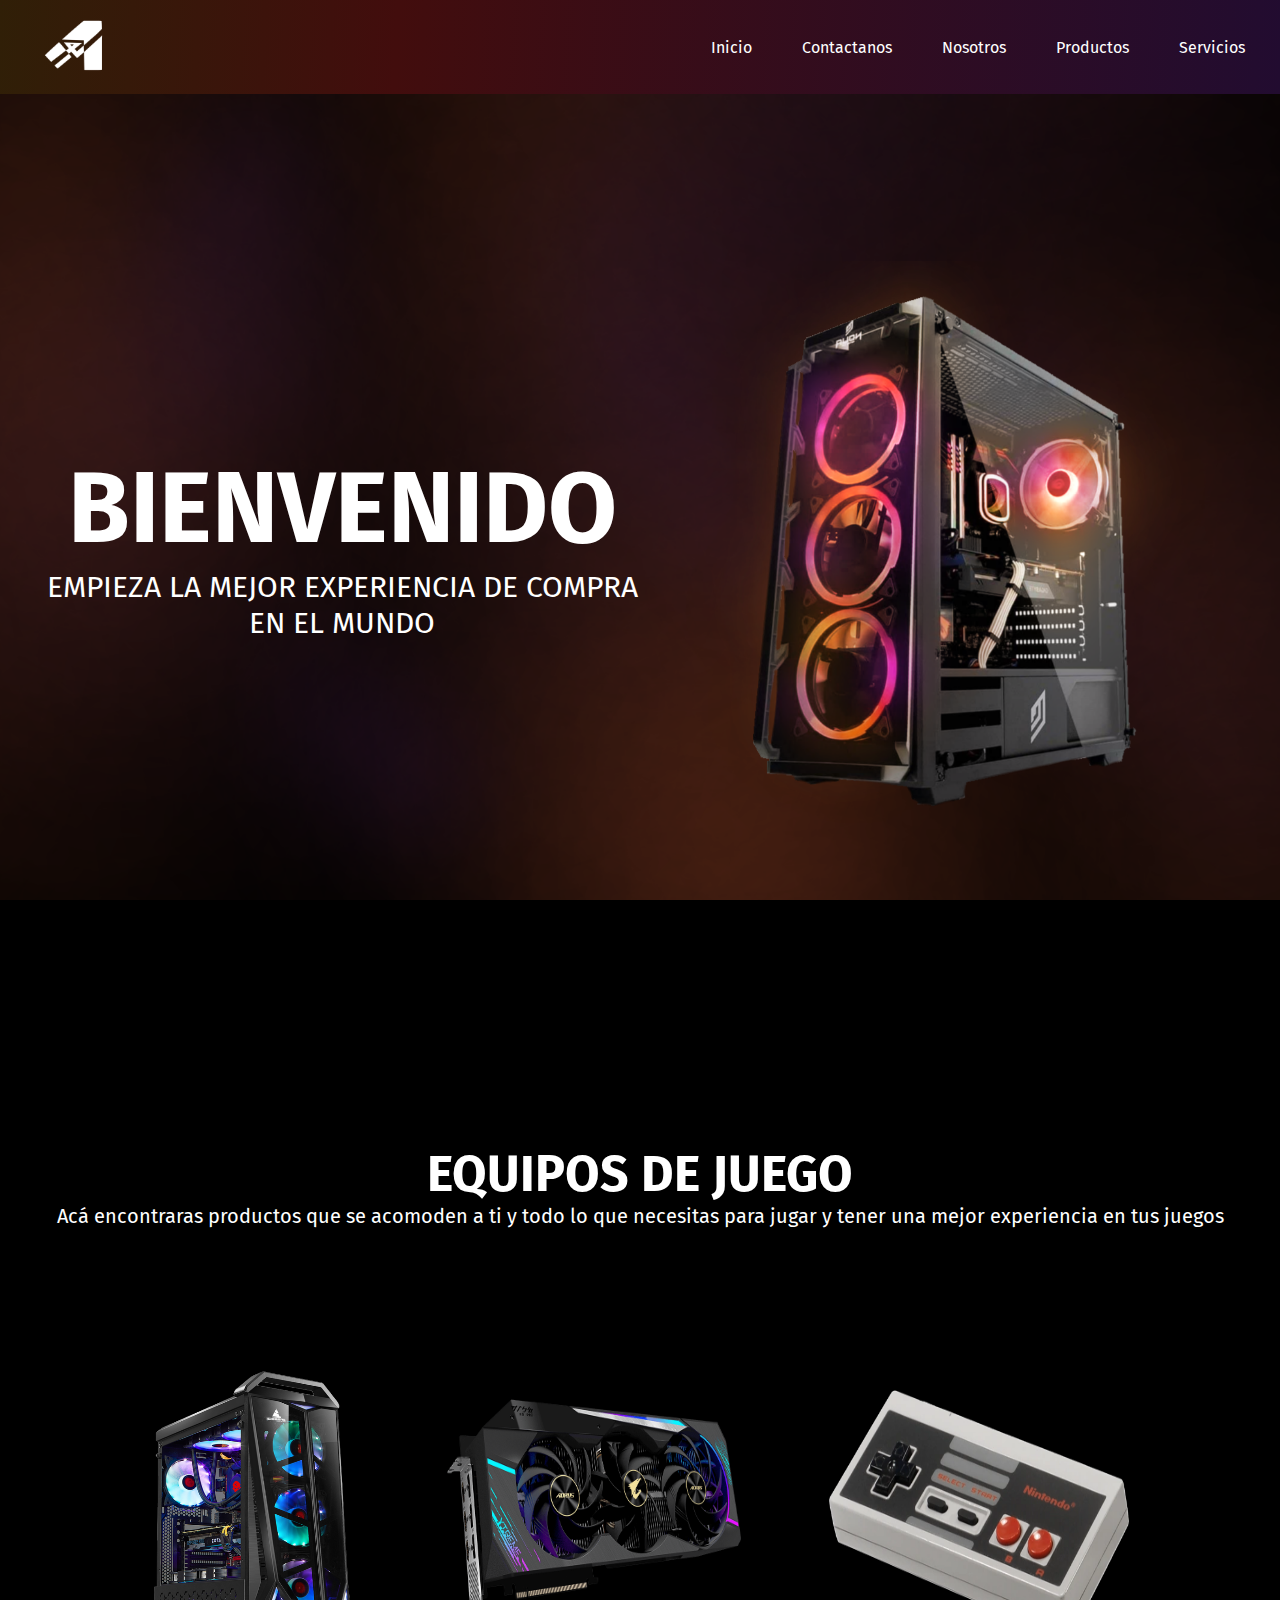
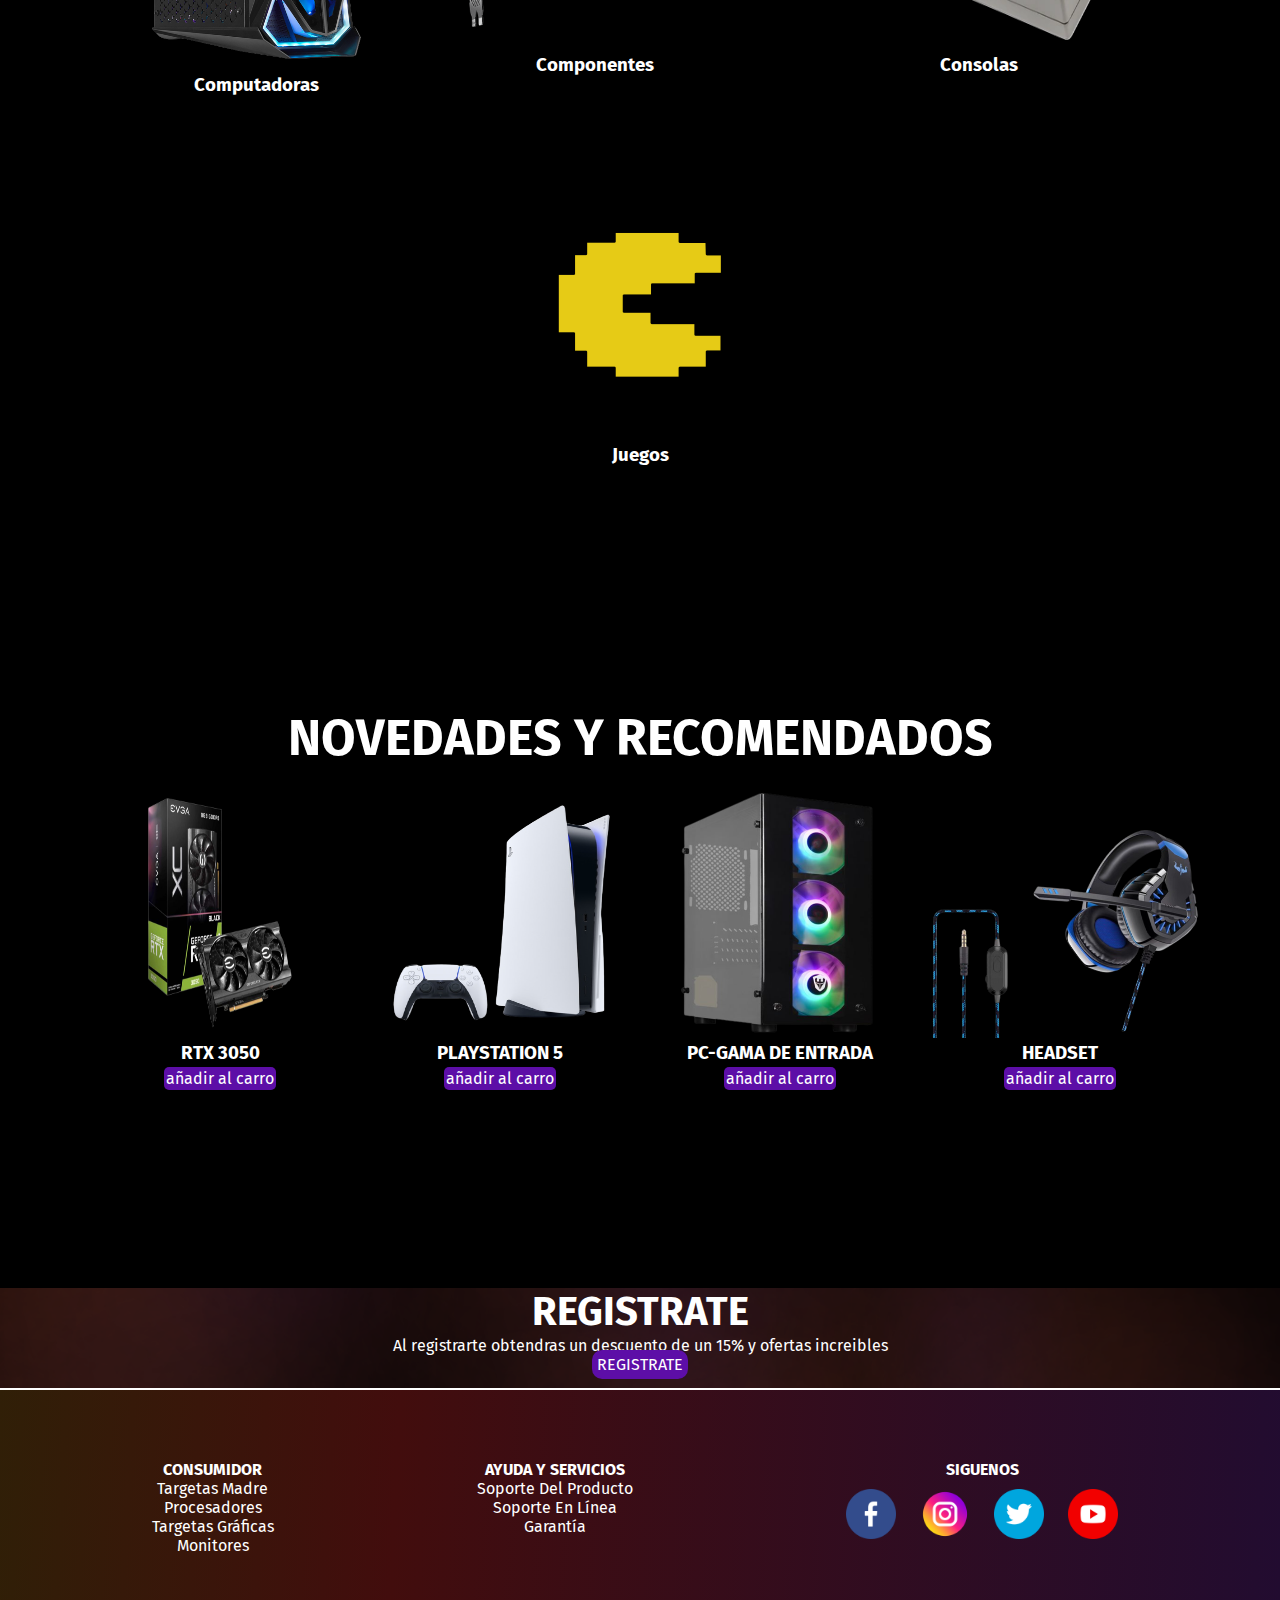
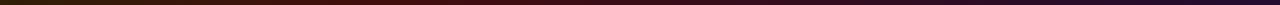
<file: index.html>
<!DOCTYPE html>
<html lang="en">
<head>
    <meta charset="UTF-8">
    <meta http-equiv="X-UA-Compatible" content="IE=edge">
    <meta name="viewport" content="width=device-width, initial-scale=1.0">
    <title>All In ONE</title>
    <link
    rel="stylesheet"
    href="https://cdnjs.cloudflare.com/ajax/libs/animate.css/4.1.1/animate.min.css"
    />
    
    <link rel="stylesheet" href="./css/style.css">
</head>
<body>
    <header>
        <div class="logo">
            <a href=""> <img src="./img/logo.png" alt="logo-all-in-one"></a>
        </div>
        <nav>
            <div class="navbar">
                <ul>
                    <li><a href="./index.html">Inicio</a></li>
                    <li><a href="./pages/contacto.html">Contactanos</a></li>
                    <li><a href="./pages/nosotros.html">Nosotros</a></li>
                    <li><a href="./pages/productos.html">Productos</a></li>
                    <li><a href="./pages/servicios.html">Servicios</a></li>
                </ul>
            </div>
        </nav>
    </header>
    <!-----------MAIN--------------->
    <main class="container">
        <section class="hero">
            <a href="#"> <img src="./img/pc-inicio.png" alt="catalogo-pc"></a>
            <div class="animate__animated animate__fadeInDown">
                <h1>BIENVENIDO</h1>
                <p class="lema">EMPIEZA LA MEJOR EXPERIENCIA DE COMPRA EN EL MUNDO</p>
            </div>
        </section>
        <section class="descubre">
            <h2>EQUIPOS DE JUEGO</h2>
            <p>Acá encontraras productos que se acomoden a ti y todo lo que necesitas para jugar y tener una mejor experiencia en tus juegos</p>
            <div class="box-productos">
                <div class="pc-size">
                    <img src="./img/pc-index.png" alt="img-pc">
                    <h3>Computadoras</h3>
                </div>
                <div class="grafica-index">
                    <img src="./img/grafica-index.png" alt="img-grafica">
                    <h3>Componentes</h3>
                </div>
                <div class="consola-index">
                    <img src="./img/consolas-index.png" alt="img-consola">
                    <h3>Consolas</h3>
                </div>
                <div class="juegos-index">
                    <img src="./img/juegos-index.png" alt="img-juegos">
                    <h3>Juegos</h3>
                </div>
            </div>
        </section>
        <section class="novedades">
            <h2>NOVEDADES Y RECOMENDADOS</h2>
            <div class="box-novedades">
                <div class="rtx3050-novedades">
                    <img src="./img/novedades-rtx3050.png" alt="img-rtx3050">
                    <h3>RTX 3050</h3>
                    <a href="#">añadir al carro</a>
                </div>
                <div class="playstation5-novedades">
                    <img src="./img/novedades-playstation.png" alt="img-playstation5">
                    <h3>PLAYSTATION 5</h3>
                    <a href="#">añadir al carro</a>
                </div>
                <div class="pc-barata-novedades">
                    <img src="./img/novedades-pc-barata.png" alt="img-pc-barata">
                    <h3>PC-GAMA DE ENTRADA</h3>
                    <a href="#">añadir al carro</a>
                </div>
                <div class="audifonos-novedades">
                    <img src="./img/novedades-audifonos-barato.png" alt="img-audifonos">
                    <h3>HEADSET</h3>
                    <a href="#">añadir al carro</a>
                </div>
            </div>
        </section>
        <section class="registro-index">
            <div>
                <h2>REGISTRATE</h2>
                <p>Al registrarte obtendras un descuento de un 15% y ofertas increibles</p>
                <a href="#">REGISTRATE</a>
            </div>
        </section>
    </main>
    <!--------------FOOTER-------------------->
    <footer>
            <div>
                <h4>CONSUMIDOR</h4>
                <ul>
                    <li><a href="#">Targetas Madre</a></li>
                    <li><a href="#">Procesadores</a></li>
                    <li><a href="#">Targetas Gráficas</a></li>
                    <li><a href="#">Monitores</a></li>
                </ul>
            </div>
            <div>
                <h4>AYUDA Y SERVICIOS</h4>
                <ul>
                    <li><a href="#">Soporte Del Producto</a></li>
                    <li><a href="#">Soporte En Línea</a></li>
                    <li><a href="#">Garantía</a></li>
                </ul>
            </div>
            <div  class="redes">
                <h4>SIGUENOS</h4>
                <a href="#"> <img src="./img/facebook.png" alt="img-facebook-footer"></a>
                <a href="#"> <img src="./img/instagram.png" alt="img-instagram-footer"></a>
                <a href="#"> <img src="./img/twitter.png" alt="img-twitter-footer"></a>
                <a href="https://www.youtube.com/@Fernanfloo" target="_blank"> <img src="./img/youtube.png" alt="img-youtube-footer"></a>
            </div>
    </footer>
</body>
</html>
</file>
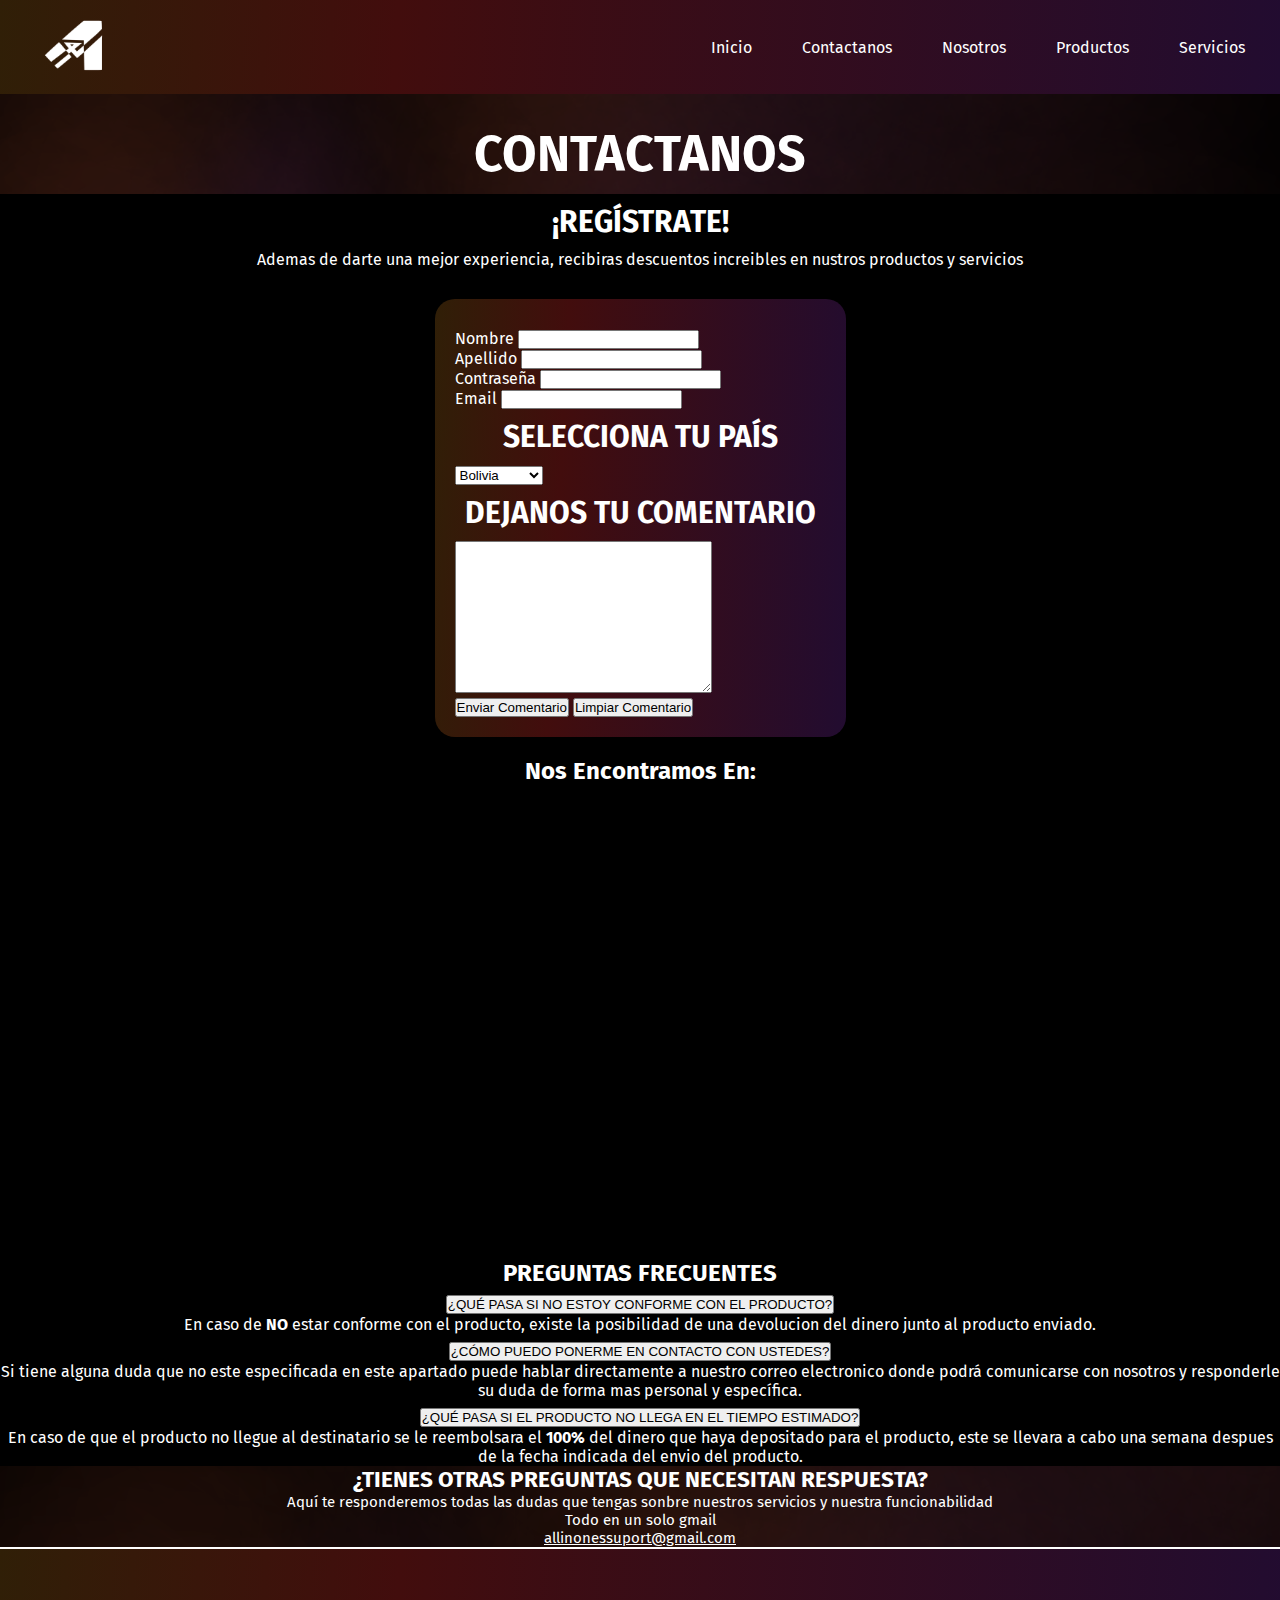
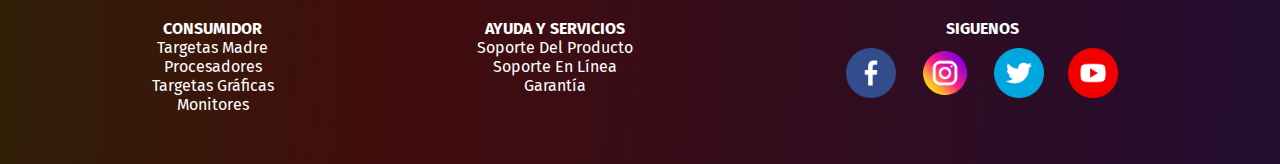
<file: pages/contacto.html>
<!DOCTYPE html>
<html lang="en">

<head>
    <meta charset="UTF-8">
    <meta http-equiv="X-UA-Compatible" content="IE=edge">
    <meta name="viewport" content="width=device-width, initial-scale=1.0">
    <title>All In ONE / Contacto</title>


    <link rel="stylesheet" href="../css/style.css">
    <link href="https://cdn.jsdelivr.net/npm/bootstrap@5.0.2/dist/css/bootstrap.min.css" rel="stylesheet"
        integrity="sha384-EVSTQN3/azprG1Anm3QDgpJLIm9Nao0Yz1ztcQTwFspd3yD65VohhpuuCOmLASjC" crossorigin="anonymous">
</head>

<body>
    <header>
        <div class="logo">
            <a href="../index.html"> <img src="../img/logo.png" alt="logo-all-in-one"></a>
        </div>
        <nav>
            <div class="navbar">
                <ul>
                    <li><a href="../index.html">Inicio</a></li>
                    <li><a href="./contacto.html">Contactanos</a></li>
                    <li><a href="./nosotros.html">Nosotros</a></li>
                    <li><a href="./productos.html">Productos</a></li>
                    <li><a href="./servicios.html">Servicios</a></li>
                </ul>
            </div>
        </nav>
    </header>
    <!------------------MAIN-CONTACTANOS------------------------->
    <main>
        <section class="contactanos">
            <div class="titulo-contactanos">
                <h1 class="h1-contactanos">CONTACTANOS</h1>
            </div>
        </section>
        <section class="registro">
            <h2>¡REGÍSTRATE!</h2>
            <p>Ademas de darte una mejor experiencia, recibiras descuentos increibles en nustros productos y servicios
            </p>
            <div class="box-formulario">
                <div class="tarjeta-formulario">
                    <div class="formulario">
                        <form action="" method="" enctype="">
                            <div>
                                <label for="nombre">Nombre</label>
                                <input type="text" name="nombre" id="nombre">
                            </div>
                            <div>
                                <label for="apellido">Apellido</label>
                                <input type="text" name="apellido" id="apellido">
                            </div>
                            <div>
                                <label for="contrasena">Contraseña</label>
                                <input type="password" name="contrasena" id="contrasena">
                            </div>
                            <div>
                                <label for="email">Email</label>
                                <input type="email" name="email" id="email">
                            </div>
                            <div>
                                <h2>SELECCIONA TU PAÍS</h2>
                                <select name="" id="">
                                    <option value="Bolivia">Bolivia</option>
                                    <option value="Guatemala">Guatemala</option>
                                    <option value="Argentina">Argentina</option>
                                    <option value="Colombia">Colombia</option>
                                    <option value="Mexico">Mexico</option>
                                </select>
                            </div>
                        </form>
                        <div>
                            <h2>DEJANOS TU COMENTARIO</h2>
                            <textarea name="" id="" cols="30" rows="10"></textarea>
                        </div>
                        <div>
                            <input type="submit" value="Enviar Comentario">
                            <input type="reset" value="Limpiar Comentario">
                        </div>
                    </div>
                </div>
            </div>
        </section>
        <section class="ubicacion">
            <div class="mapa">
                <h2>Nos Encontramos En:</h2>
                <iframe
                    src="https://www.google.com/maps/embed?pb=!1m14!1m12!1m3!1d402.10191455979015!2d-68.13339577488058!3d-16.50287585090584!2m3!1f0!2f0!3f0!3m2!1i1024!2i768!4f13.1!5e0!3m2!1ses!2sbo!4v1672319378842!5m2!1ses!2sbo"
                    width="600" height="450" style="border:0;" allowfullscreen="" loading="lazy"
                    referrerpolicy="no-referrer-when-downgrade"></iframe>
            </div>
            <section class="preguntas-frecuentes">
                <h2>PREGUNTAS FRECUENTES</h2>
                <div class="accordion" id="accordionExample">
                    <div class="accordion-item">
                        <h2 class="accordion-header" id="headingOne">
                            <button class="accordion-button" type="button" data-bs-toggle="collapse"
                                data-bs-target="#collapseOne" aria-expanded="true" aria-controls="collapseOne">
                                ¿QUÉ PASA SI NO ESTOY CONFORME CON EL PRODUCTO?
                            </button>
                        </h2>
                        <div id="collapseOne" class="accordion-collapse collapse show" aria-labelledby="headingOne"
                            data-bs-parent="#accordionExample">
                            <div class="accordion-body">
                                En caso de <strong>NO</strong> estar conforme con el producto, existe la posibilidad de una devolucion del dinero junto al producto enviado.
                            </div>
                        </div>
                    </div>
                    <div class="accordion-item">
                        <h2 class="accordion-header" id="headingTwo">
                            <button class="accordion-button collapsed" type="button" data-bs-toggle="collapse"
                                data-bs-target="#collapseTwo" aria-expanded="false" aria-controls="collapseTwo">
                                ¿CÓMO PUEDO PONERME EN CONTACTO CON USTEDES?
                            </button>
                        </h2>
                        <div id="collapseTwo" class="accordion-collapse collapse" aria-labelledby="headingTwo"
                            data-bs-parent="#accordionExample">
                            <div class="accordion-body">
                                Si tiene alguna duda que no este especificada en este apartado puede hablar directamente a nuestro correo electronico donde podrá comunicarse con nosotros y responderle su duda de forma mas personal y específica.
                            </div>
                        </div>
                    </div>
                    <div class="accordion-item">
                        <h2 class="accordion-header" id="headingThree">
                            <button class="accordion-button collapsed" type="button" data-bs-toggle="collapse"
                                data-bs-target="#collapseThree" aria-expanded="false" aria-controls="collapseThree">
                                ¿QUÉ PASA SI EL PRODUCTO NO LLEGA EN EL TIEMPO ESTIMADO?
                            </button>
                        </h2>
                        <div id="collapseThree" class="accordion-collapse collapse" aria-labelledby="headingThree"
                            data-bs-parent="#accordionExample">
                            <div class="accordion-body">
                                En caso de que el producto no llegue al destinatario se le reembolsara el <strong>100%</strong> del dinero que haya depositado para el producto, este se llevara a cabo una semana despues de la fecha indicada del envio del producto.
                            </div>
                        </div>
                    </div>
                </div>
            </section>
            <div class="preguntas">
                <h2>¿TIENES OTRAS PREGUNTAS QUE NECESITAN RESPUESTA?</h2>
                <p>Aquí te responderemos todas las dudas que tengas sonbre nuestros servicios y nuestra funcionabilidad
                </p>
                <p>Todo en un solo gmail</p>
                <p> <a href="https://mail.google.com/mail/u/0/?pli=1#inbox">allinonessuport@gmail.com</a></p>
            </div>
        </section>
    </main>
    <footer>
        <div>
            <h4>CONSUMIDOR</h4>
            <ul>
                <li><a href="#">Targetas Madre</a></li>
                <li><a href="#">Procesadores</a></li>
                <li><a href="#">Targetas Gráficas</a></li>
                <li><a href="#">Monitores</a></li>
            </ul>
        </div>
        <div>
            <h4>AYUDA Y SERVICIOS</h4>
            <ul>
                <li><a href="#">Soporte Del Producto</a></li>
                <li><a href="#">Soporte En Línea</a></li>
                <li><a href="#">Garantía</a></li>
            </ul>
        </div>
        <div class="redes">
            <h4>SIGUENOS</h4>
            <a href="#"> <img src="../img/facebook.png" alt="img-facebook-footer"></a>
            <a href="#"> <img src="../img/instagram.png" alt="img-instagram-footer"></a>
            <a href="#"> <img src="../img/twitter.png" alt="img-twitter-footer"></a>
            <a href="#"> <img src="../img/youtube.png" alt="img-youtube-footer"></a>
        </div>
    </footer>
    <script src="https://cdn.jsdelivr.net/npm/bootstrap@5.0.2/dist/js/bootstrap.bundle.min.js"
        integrity="sha384-MrcW6ZMFYlzcLA8Nl+NtUVF0sA7MsXsP1UyJoMp4YLEuNSfAP+JcXn/tWtIaxVXM"
        crossorigin="anonymous"></script>
</body>

</html>
</file>
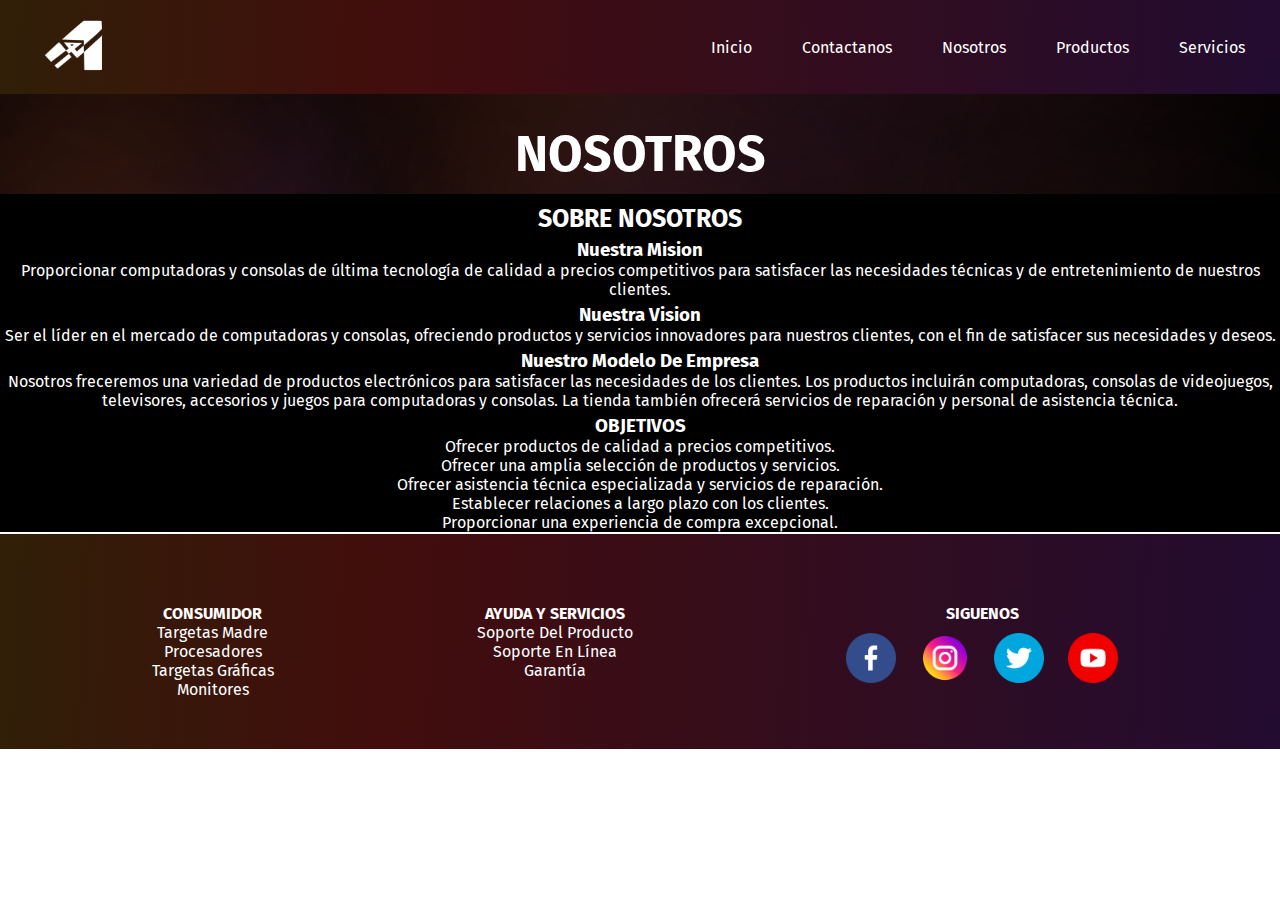
<file: pages/nosotros.html>
<!DOCTYPE html>
<html lang="en">
<head>
    <meta charset="UTF-8">
    <meta http-equiv="X-UA-Compatible" content="IE=edge">
    <meta name="viewport" content="width=device-width, initial-scale=1.0">
    <title>All In ONE / Nosotros</title>
    
    <link rel="stylesheet" href="../css/style.css">
</head>
<body>
    <header>
        <div class="logo">
            <a href="../index.html"> <img src="../img/logo.png" alt="logo-all-in-one"></a>
        </div>
        <nav>
            <div class="navbar">
                <ul>
                    <li><a href="../index.html">Inicio</a></li>
                    <li><a href="./contacto.html">Contactanos</a></li>
                    <li><a href="./nosotros.html">Nosotros</a></li>
                    <li><a href="./productos.html">Productos</a></li>
                    <li><a href="./servicios.html">Servicios</a></li>
                </ul>
            </div>
        </nav>
    </header>
    <!------------------MAIN-NOSOTROS------------------------->
    <main>
        <section class="nosotros">
            <div>
                <h1>NOSOTROS</h1>
            </div>
        </section>
        <section class="contenido-nosotros">
            <div>
                <h2>SOBRE NOSOTROS</h2>
                <h3>Nuestra Mision</h3>
                <p>Proporcionar computadoras y consolas de última tecnología de calidad a precios competitivos para satisfacer las necesidades técnicas y de entretenimiento de nuestros clientes.</p>
                <h3>Nuestra Vision</h3>
                <p>Ser el líder en el mercado de computadoras y consolas, ofreciendo productos y servicios innovadores para nuestros clientes, con el fin de satisfacer sus necesidades y deseos.</p>
            </div>
            <div>
                <h3>Nuestro Modelo De Empresa</h3>
                <p>Nosotros freceremos una variedad de productos electrónicos para satisfacer las necesidades de los clientes. Los productos incluirán computadoras, consolas de videojuegos, televisores, accesorios y juegos para computadoras y consolas. La tienda también ofrecerá servicios de reparación y personal de asistencia técnica.
                </p>
                <h3>OBJETIVOS</h3>
                <ol class="lista-modelo">
                    <li>Ofrecer productos de calidad a precios competitivos.</li>
                    <li>Ofrecer una amplia selección de productos y servicios.</li>
                    <li>Ofrecer asistencia técnica especializada y servicios de reparación.</li>
                    <li>Establecer relaciones a largo plazo con los clientes.</li>
                    <li>Proporcionar una experiencia de compra excepcional.</li>
                </ol>
            </div>
        </section>
        </main>
        <footer>
            <div>
                <h4>CONSUMIDOR</h4>
                <ul>
                <li><a href="#">Targetas Madre</a></li>
                <li><a href="#">Procesadores</a></li>
                <li><a href="#">Targetas Gráficas</a></li>
                <li><a href="#">Monitores</a></li>
            </ul>
        </div>
        <div>
            <h4>AYUDA Y SERVICIOS</h4>
            <ul>
                <li><a href="#">Soporte Del Producto</a></li>
                <li><a href="#">Soporte En Línea</a></li>
                <li><a href="#">Garantía</a></li>
            </ul>
        </div>
        <div class="redes">
            <h4>SIGUENOS</h4>
            <a href="#"> <img src="../img/facebook.png" alt="img-facebook-footer"></a>
            <a href="#"> <img src="../img/instagram.png" alt="img-instagram-footer"></a>
            <a href="#"> <img src="../img/twitter.png" alt="img-twitter-footer"></a>
            <a href="#"> <img src="../img/youtube.png" alt="img-youtube-footer"></a>
        </div>
    </footer>
</body>
</html>
</file>
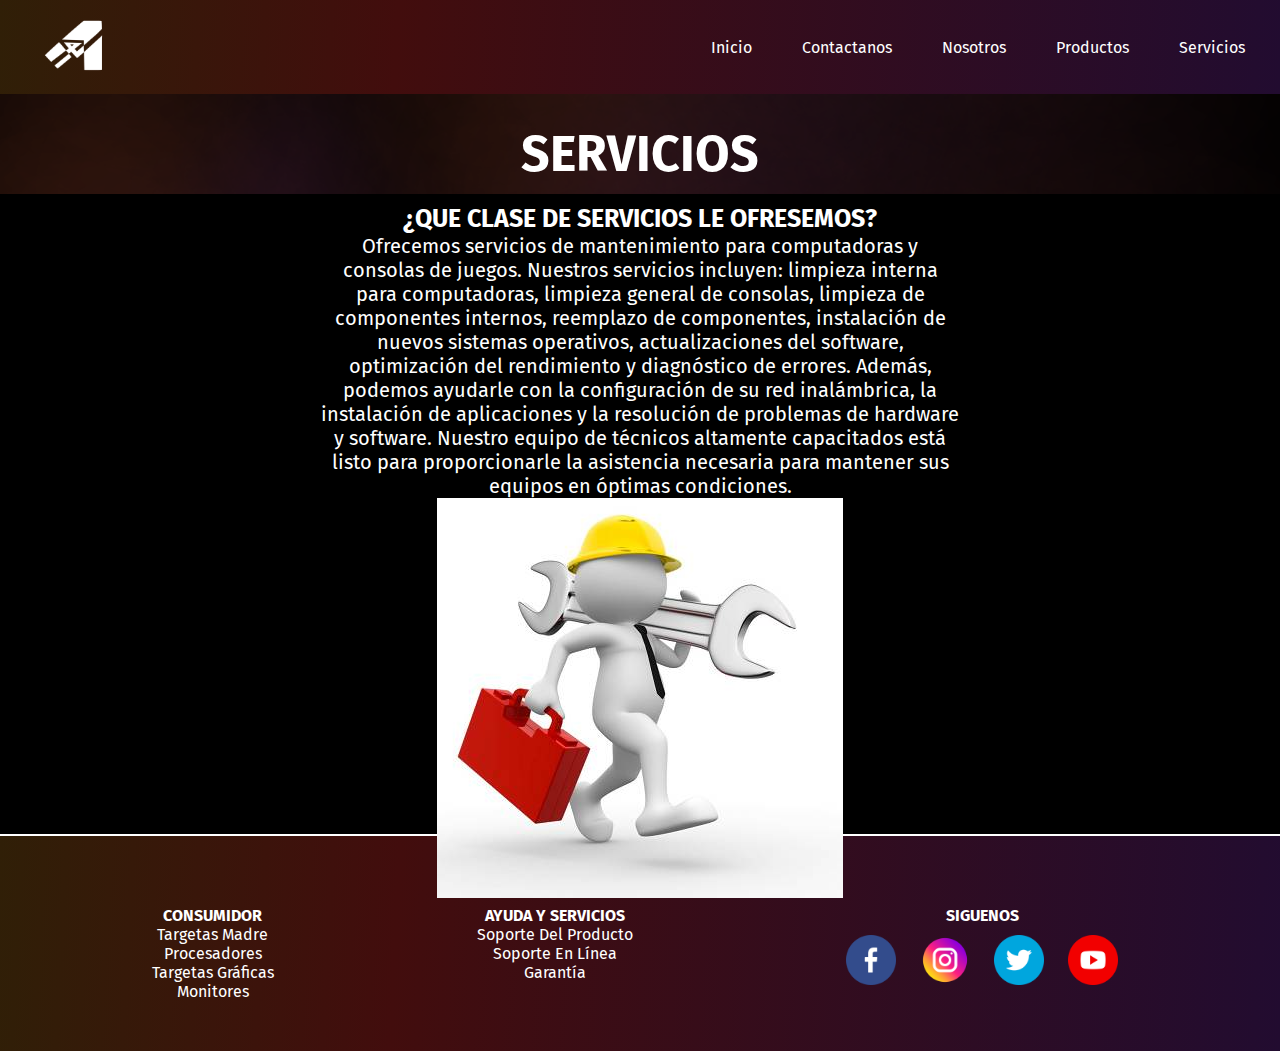
<file: pages/servicios.html>
<!DOCTYPE html>
<html lang="en">
<head>
    <meta charset="UTF-8">
    <meta http-equiv="X-UA-Compatible" content="IE=edge">
    <meta name="viewport" content="width=device-width, initial-scale=1.0">
    <title>All In ONE / Servicios</title>

    <link rel="stylesheet" href="../css/style.css">
</head>
<body>
    <header>
        <div class="logo">
            <a href="../index.html"> <img src="../img/logo.png" alt="logo-all-in-one"></a>
        </div>
        <nav>
            <div class="navbar">
                <ul>
                    <li><a href="../index.html">Inicio</a></li>
                    <li><a href="./contacto.html">Contactanos</a></li>
                    <li><a href="./nosotros.html">Nosotros</a></li>
                    <li><a href="./productos.html">Productos</a></li>
                    <li><a href="./servicios.html">Servicios</a></li>
                </ul>
            </div>
        </nav>
    </header>
    <main>
        <section class="servicios">
            <div class="titulo-servicios">
                <h1>SERVICIOS</h1>
            </div>
        </section>
        <section class="informacion-servicios">
            <h2>¿QUE CLASE DE SERVICIOS LE OFRESEMOS?</h2>
            <div>
                <p>Ofrecemos servicios de mantenimiento para computadoras y consolas de juegos. Nuestros servicios incluyen: limpieza interna para computadoras, limpieza general de consolas, limpieza de componentes internos, reemplazo de componentes, instalación de nuevos sistemas operativos, actualizaciones del software, optimización del rendimiento y diagnóstico de errores. Además, podemos ayudarle con la configuración de su red inalámbrica, la instalación de aplicaciones y la resolución de problemas de hardware y software. Nuestro equipo de técnicos altamente capacitados está listo para proporcionarle la asistencia necesaria para mantener sus equipos en óptimas condiciones.</p>
                <img src="../img/servicio-tecnico.jpg" alt="img-servicios">
            </div>
        </section>
    </main>
    <footer>
        <div>
            <h4>CONSUMIDOR</h4>
            <ul>
                <li><a href="#">Targetas Madre</a></li>
                <li><a href="#">Procesadores</a></li>
                <li><a href="#">Targetas Gráficas</a></li>
                <li><a href="#">Monitores</a></li>
            </ul>
        </div>
        <div>
            <h4>AYUDA Y SERVICIOS</h4>
            <ul>
                <li><a href="#">Soporte Del Producto</a></li>
                <li><a href="#">Soporte En Línea</a></li>
                <li><a href="#">Garantía</a></li>
            </ul>
        </div>
        <div class="redes">
            <h4>SIGUENOS</h4>
            <a href="#"> <img src="../img/facebook.png" alt="img-facebook-footer"></a>
            <a href="#"> <img src="../img/instagram.png" alt="img-instagram-footer"></a>
            <a href="#"> <img src="../img/twitter.png" alt="img-twitter-footer"></a>
            <a href="#"> <img src="../img/youtube.png" alt="img-youtube-footer"></a>
        </div>
    </footer>
</body>
</html>
</file>
<file: css/style.css>
@import url('https://fonts.googleapis.com/css2?family=Fira+Sans:ital,wght@0,200;0,400;0,600;0,900;1,900&family=Manrope:wght@700&display=swap');

*{
    margin: 0;
    padding: 0;
    box-sizing: border-box;
}
body{
    font-family: 'Fira Sans', sans-serif;
}

/*!--------------HEADER------------*/
header{
    background: rgb(64,26,89);
    background: linear-gradient(273deg, rgb(34, 12, 48) 0%, rgb(66, 13, 13) 69%, rgb(48, 31, 7) 100%);
    top: 0px;
    width: 100%;
    padding: 10px;
    display: flex;
    justify-content: space-between;
    align-items: center;
    flex-wrap: wrap;
}
header nav ul{
    list-style: none;
    display: flex;

}
header nav ul li{
    margin-left: 15px;
    margin-right: 15px;
    transition: 0.3s;
}
header nav ul li:hover{
    transform: scale(1.105);
}
header nav ul li a{
    text-decoration: none;
    color: white;
    padding: 10px;
    border-radius: 15px;
    transition: 0.5s;
}
header nav ul li a:hover{
    color: black;
    background-color: white;
}
header .logo a img{
    margin-left: 30px;
    width: 70px;
    height: 70px;
}



/*TODOs----------------MAIN-----------------*/
main{
    background-color: black;
    color: white;
}
.hero{
    text-align: center;
    color: white;
    width: 100%;
    height: 100vh;
    background-image: url("../img/fondo-main.png");
    background-position: center;
    background-size: cover;
    background-attachment: fixed;
    display: flex;
    flex-direction: row-reverse;
    justify-content: space-around;
    align-items: center;
    padding-left: 40px;
    padding-right: 40px;
}
.hero div h1{
    font-size: 100px;
}
.hero div p{
    font-size: 30px;
}
.hero a img{
    width: 90%;
    height: auto;
    transition: 1s;
}
.hero a img:hover{
    transform: scale(1.1);
}
/**------------------PRODUCTOS-INDEX-------------*/

.descubre{
    text-align: center;
}

.descubre h2{
    font-size: 50px;
    margin-top: 150px;
}

.descubre p{
    font-size: 20px;
}
.descubre .box-productos{
    display: flex;
    margin-top: 100px;
    width: 100%;
    align-items: center;
    justify-content: center;
    flex-wrap: wrap;
}
.descubre .box-productos div{
    padding: 40px;
    border: 2px solid transparent;
    transition: 0.3s;
}
.descubre .box-productos div:hover{
    transform: scale(1.05);
    border: 2px solid white;
}
.descubre .box-productos img{
    width: 300px;
    height: 250px;
    transition: 0.3s;
}
.descubre .box-productos .pc-size img{
    width: 210px;
    height: 290px;
}
.descubre .box-productos img:hover{
    transform: scale(1.07);
}
.descubre .box-productos h3{
    margin-top: 10px;
}

.novedades{
    margin-top: 200px;
    margin-bottom: 200px;
}

.novedades h2{
    text-align: center;
    font-size: 50px;
    margin-bottom: 20px;
}
.novedades .box-novedades{
    display: flex;
    align-items: center;
    justify-content: center;
    text-align: center;
    flex-wrap: wrap;
}
.novedades .box-novedades div{
    transition: 0.3s;
}
.novedades .box-novedades div:hover{
    transform: scale(1.1);
}

.novedades .box-novedades img{
    width: 280px;
    height: 250px;
}
.novedades .box-novedades h3{
    text-align: center;
    margin-bottom: 5px;
}
.novedades .box-novedades div a{
    text-decoration: none;
    color: white;
    background-color: rgb(93, 14, 167);
    border-radius: 5px;
    padding: 2px;
}

.registro-index div{
    background-image: url("../img/fondo-main.png");
    background-position: center;
    background-size: cover;
    text-align: center;
    width: 100%;
    height: 100px;
}
.registro-index h2{
    font-size: 40px;
}
.registro-index div a{
    padding: 5px;
    border-radius: 10px;
    color: white;
    text-decoration: none;
    background-color: rgb(93, 14, 167);
    transition: 0.5s;
}
.registro-index div a:hover{
    color: black;
    background-color: white;
}

/*!--------------------MEDIA-QUERY--INDEX-------------------------*/

@media screen and (max-width: 1200px) {
    .hero{
        max-width: 100%;
    }
    .hero div h1{
        font-size: 80px;
        margin-left: 20px;
    }
    .hero div p{
        font-size: 28px;
    }

}
@media screen and (max-width: 1024px) {
    .hero div h1{
        font-size: 70px;
    }

}
@media screen and (max-width: 1000px) {
    .hero div h1{
        font-size: 60px;
    }
    .hero div{
        padding-bottom: 50px;
    }
}
@media screen and (max-width: 768px) {
    .hero{
        flex-direction: column;
        padding: 50px;
    }
    .hero div h1{
        font-size: 65px;
    }
    .hero div p{
        font-size: 22px;
    }
    .hero a img{
        width: 70%;
        height: auto;
    }
    .descubre{
        padding: 30px;
    }
    .descubre .box-productos .pc-size{
        margin-bottom: 100px;
    }
    .descubre .box-productos .grafica-index{
        margin-bottom: 100px;
    }
}

@media screen and (max-width: 600px) {
    header{
        justify-content: center;
    }
    header .logo a img{
        margin: 0px;
    }

    .hero div p{
        font-size: 23px;
    }
    .descubre{
        padding: 30px;
    }
}
@media screen and (max-width: 480px) {
    header{
        justify-content: center;
    }
    header .logo{
        margin: 0px;
    }
    header .logo a img{
        width: 20%;
        height: 20%;
    }
    .hero{
        padding: 30px;
    }
    .hero div h1{
        font-size: 35px;
    }
    .hero div p{
        font-size: 15px;
    }
    .hero a img{
        width: 100%;
        height: auto;
    }
    .descubre{
        padding: 30px;
    }
}
@media screen and (max-width: 320px) {
    header{
        position: static;
        width: 100%;
        height: 300px;
        flex-direction: column;
    }
    header .logo a img{
        width: 65px;
        height: 65px;
    }
    header .navbar ul{
        font-size: 15px;
        flex-direction: column;
    }
    header .navbar ul li{
        margin: 0px;
        margin-top: 10px;
    }
    .hero{
        padding: 20px;
    }
    .hero div h1{
        font-size: 45px;
    }
    .hero div p{
        font-size: 17px;
    }
    .descubre{
        padding: 40px;
    }
    .descubre h2{
        font-size: 40px;
    }
    .descubre p{
        font-size: 15px;
    }
    .descubre .box-productos img{
        width: 200px;
        height: 200px;
    }
    .novedades{
        padding: 40px;
    }
    .novedades h2{
        font-size: 200%;
    }
    .novedades .box-novedades img{
        width: 200px;
        height: 200px;
    }
}

/*TODOs-----------------MAIN-CONTACTO-----------------------*/
.contactanos{
    margin-bottom: 10px;
    display: flex;
    text-align: center;
    justify-content: center;
    align-items: flex-end;
    width: 100%;
    height: 100px;
    background-image: url("../img/fondo-main.png");
    background-attachment: fixed;
    background-size: 100%;
    color: white;
}

.contactanos .titulo-contactanos .h1-contactanos{
    font-size: 50px;
    margin-bottom: 10px;
}

.preguntas-frecuentes{
    color: rgb(255, 255, 255);
}
.registro h2{
    text-align: center;
    margin: 10px;
    font-size: 30px;

}

.registro p{
    text-align: center;
    margin-bottom: 30px;
}

.registro .box-formulario{
    display: flex;
    flex-direction: column;
    color: white;
    justify-content: space-around;
    align-items: center;
}
.registro .box-formulario .tarjeta-formulario{
    display: flex;
    padding: 20px;
    background: rgb(64,26,89);
    background: linear-gradient(273deg, rgb(34, 12, 48) 0%, rgb(66, 13, 13) 69%, rgb(48, 31, 7) 100%);
    border-radius: 20px;
    justify-content: center;
    align-items: center;
    margin-bottom: 20px;
}
.registro .formulario{
    margin-top: 10px;
}


.ubicacion{
    text-align: center;
}
.ubicacion .mapa iframe{
    border-radius: 20px;
    margin-bottom: 20px;
}
.ubicacion .preguntas{
    font-size: 15px;
    color: white;
    background-image: url("../img/fondo-main.png");
}
.ubicacion .preguntas a{
    color: white;
}




/*TODOs----------------MAIN-NOSOTROS------------------------*/
.nosotros{
    margin-bottom: 10px;
    display: flex;
    text-align: center;
    justify-content: center;
    align-items: flex-end;
    width: 100%;
    height: 100px;
    background-image: url("../img/fondo-main.png");
    background-attachment: fixed;
    background-size: 100%;
    color: white;
}
.nosotros div h1{
    font-size: 50px;
    margin-bottom: 10px;
}


.contenido-nosotros{
    text-align: center;
}
.contenido-nosotros div h2{
    font-size: 25px;
}
.contenido-nosotros div h3{
    margin-top: 5px;
}













/*TODOs-----------------MAIN-PRODUCTOS--------------------*/

.productos{
    margin-bottom: 10px;
    display: flex;
    text-align: center;
    justify-content: center;
    align-items: flex-end;
    width: 100%;
    height: 100px;
    background-image: url("../img/fondo-main.png");
    background-attachment: fixed;
    background-size: 100%;
    color: white;
    padding-left: 15px;
    padding-right: 15px;
}
.productos div h1{
    font-size: 50px;
    margin-bottom: 10px;
}


.catalogo .titulo-catalogo h2{
    text-align: center;
    font-size: 40px;
    margin-top: 15px;
    margin-bottom: 15px;
}

.catalogo .pc-catalogo{
    display: flex;
    justify-content: space-evenly;
    align-items:flex-start;
    padding-left: 30px;
    padding-right: 30px;
}

.catalogo h3{
    margin: 1px 0px 5px 0px;
    color: rgb(255, 255, 255);
}

.catalogo .pc-catalogo div{
    margin: 10px;
    border: 2px solid black;

    width: 330px;
    height: 420px;
    text-align: center;
    background-image: url("../img/fondo-main.png");
}

.catalogo .pc-catalogo img{
    width: 326px;
    height: 350px;
}

.catalogo div a{
    border-radius: 10px;
    text-decoration: none;
    color: white;
    font-weight: bold;
    background-color: rgb(33, 13, 90);
    padding: 5px 10px;
    transition: 0.3s;
}
.catalogo div a:hover{
    background-color: white;
    color: black;
}


.componentes .titulo-componentes h2{
    text-align: center;
    font-size: 40px;
    margin-top: 15px;
    margin-bottom: 15px;
}

.componentes .componentes-catalogo{
    display: flex;
    justify-content: space-evenly;
    align-items:flex-start;
}

.componentes h3{
    margin: 1px 0px 5px 0px;
    color: rgb(255, 255, 255);
}

.componentes .componentes-catalogo div{
    margin: 10px;
    border: 2px solid black;

    width: 330px;
    height: 420px;
    text-align: center;
    background-image: url("../img/fondo-main.png");
}

.componentes .componentes-catalogo img{
    width: 326px;
    height: 350px;
}

.componentes div a{
    border-radius: 10px;
    text-decoration: none;
    color: white;
    font-weight: bold;
    background-color: rgb(33, 13, 90);
    padding: 5px 10px;
    transition: 0.3s;
}
.componentes div a:hover{
    background-color: white;
    color: black;
}


.consolas .titulo-consolas h2{
    text-align: center;
    font-size: 40px;
    margin-top: 15px;
    margin-bottom: 15px;
}

.consolas .consolas-catalogo{
    display: flex;
    justify-content: space-evenly;
    align-items:flex-start;
}

.consolas h3{
    margin: 1px 0px 5px 0px;
    color: rgb(255, 255, 255);
}

.consolas .consolas-catalogo div{
    margin: 10px;
    border: 2px solid black;
    width: 330px;
    height: 420px;
    text-align: center;
    background-image: url("../img/fondo-main.png");
}

.consolas .consolas-catalogo img{
    width: 326px;
    height: 350px;
}

.consolas div a{
    border-radius: 10px;
    text-decoration: none;
    color: white;
    font-weight: bold;
    background-color: rgb(33, 13, 90);
    padding: 5px 10px;
    transition: 0.3s;
}
.consolas div a:hover{
    background-color: white;
    color: black;
}


.juegos .titulo-juegos h2{
    text-align: center;
    font-size: 40px;
    margin-top: 15px;
    margin-bottom: 15px;
}

.juegos .juegos-catalogo{
    display: flex;
    justify-content: space-evenly;
    align-items:flex-start;
}

.juegos h3{
    margin: 1px 0px 5px 0px;
    color: rgb(255, 255, 255);
}

.juegos .juegos-catalogo div{
    margin: 10px;
    border: 2px solid black;
    width: 330px;
    height: 420px;
    text-align: center;
    background-image: url("../img/fondo-main.png");
}

.juegos .juegos-catalogo img{
    width: 326px;
    height: 350px;
}

.juegos div a{
    border-radius: 10px;
    text-decoration: none;
    color: white;
    font-weight: bold;
    background-color: rgb(33, 13, 90);
    padding: 5px 10px;
    transition: 0.3s;
}
.juegos div a:hover{
    background-color: white;
    color: black;
}

/**-----------GALERIA-DE-PRODUCTOS---------*/
.galeria h2{
    display: flex;
    justify-content: center;
    align-items: center;
    font-size: 40px;
    margin-top: 15px;
    margin-bottom: 15px;
}

.grid-galeria{
    display: grid;
    grid-template-columns: repeat(3,1fr);
    grid-auto-rows: 250px;
    padding: 30px;
    gap: 15px;
}
.grid-galeria div img{
    width: 100%;
    height: 100%;
    object-fit: cover;
    transition: 0.3s;
}
.grid-galeria div img:hover{
    transform: scale(1.05);
}
.foto1{
    grid-area: span 2;
}
.foto4{
    grid-area: span 2;
}
.foto5{
    grid-area: span 3;
}
.foto6{
    grid-column: span 2;
}
.foto7{
    grid-column: span 2;
}
.foto8{
    grid-area: span 3;
}
.foto9{
    grid-area: span 2;
}

/*!--------------------MEDIA-QUERY--PRODUCTOS-------------------------*/
@media screen and (max-width: 1400px) {
    .catalogo .pc-catalogo{
        flex-wrap: wrap;
    }
    .componentes .componentes-catalogo{
        flex-wrap: wrap;
    }
    .consolas .consolas-catalogo{
        flex-wrap: wrap;
    }
    .juegos .juegos-catalogo{
        flex-wrap: wrap;
    }

}
@media screen and (max-width: 425px) {
    header{
        position: static;
        width: 100%;
        height: 300px;
        flex-direction: column;
    }
    header .logo a img{
        width: 65px;
        height: 65px;
    }
    header .navbar ul{
        font-size: 15px;
        flex-direction: column;
    }
    header .navbar ul li{
        margin: 0px;
        margin-top: 10px;
    }
}




/*TODOs-----------------MAIN-SERVICIOS---------------------*/

.servicios{
    margin-bottom: 10px;
    display: flex;
    text-align: center;
    justify-content: center;
    align-items: flex-end;
    width: 100%;
    height: 100px;
    background-image: url("../img/fondo-main.png");
    background-attachment: fixed;
    background-size: 100%;
    color: white;
}
.servicios div h1{
    font-size: 50px;
    margin-bottom: 10px;
}


.informacion-servicios{
    align-items: center;
}
.informacion-servicios h2{
    font-size: 25px;
    text-align: center;
}
.informacion-servicios p{
    font-size: 20px;
}

.informacion-servicios div{
    align-items: center;
    text-align: center;
    margin-left: 25%;
    margin-right: 25%;
    height: 600px;
}






/*!---------------------------FOOTER----------------------------*/
footer{
    display: flex;
    justify-content: space-around;
    align-items: flex-start;
    padding: 50px;
    border-top: 2px solid rgb(255, 255, 255);
    background: rgb(64,26,89);
    background: linear-gradient(273deg, rgb(34, 12, 48) 0%, rgb(66, 13, 13) 69%, rgb(48, 31, 7) 100%);
    color: white;
    width: 100%;
    height: 100%;
}
footer div{
    margin-top: 20px;
}
footer div h4{
    text-align: center;
}
footer div ul{
    justify-content: center;
    list-style: none;
    text-align: center;
}
footer a{
    text-decoration: none;
    color: white;
    text-align: center;
}
footer .redes a img{
    width: 50px;
    height: 50px;
    margin: 10px;
    transition: 0.3s;
}
footer .redes a img:hover{
    transform: scale(1.1);
}
</file>
